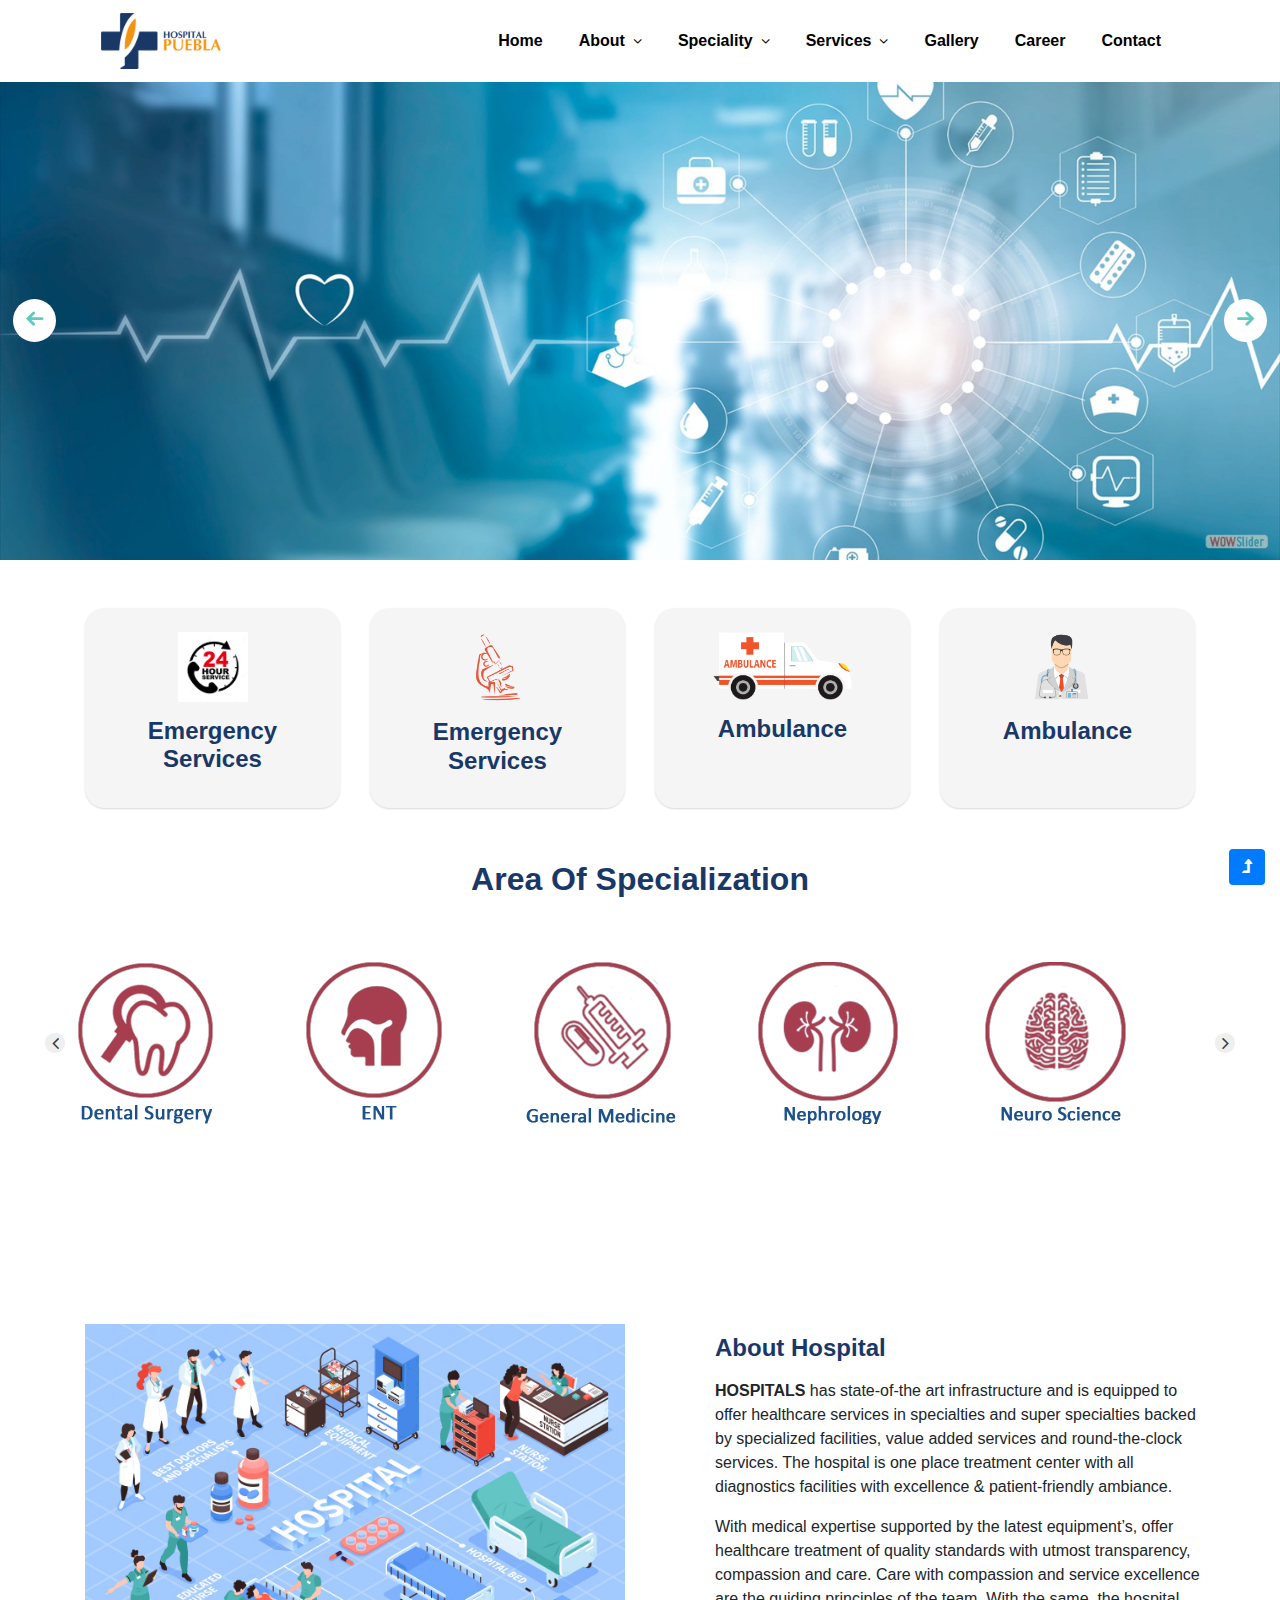
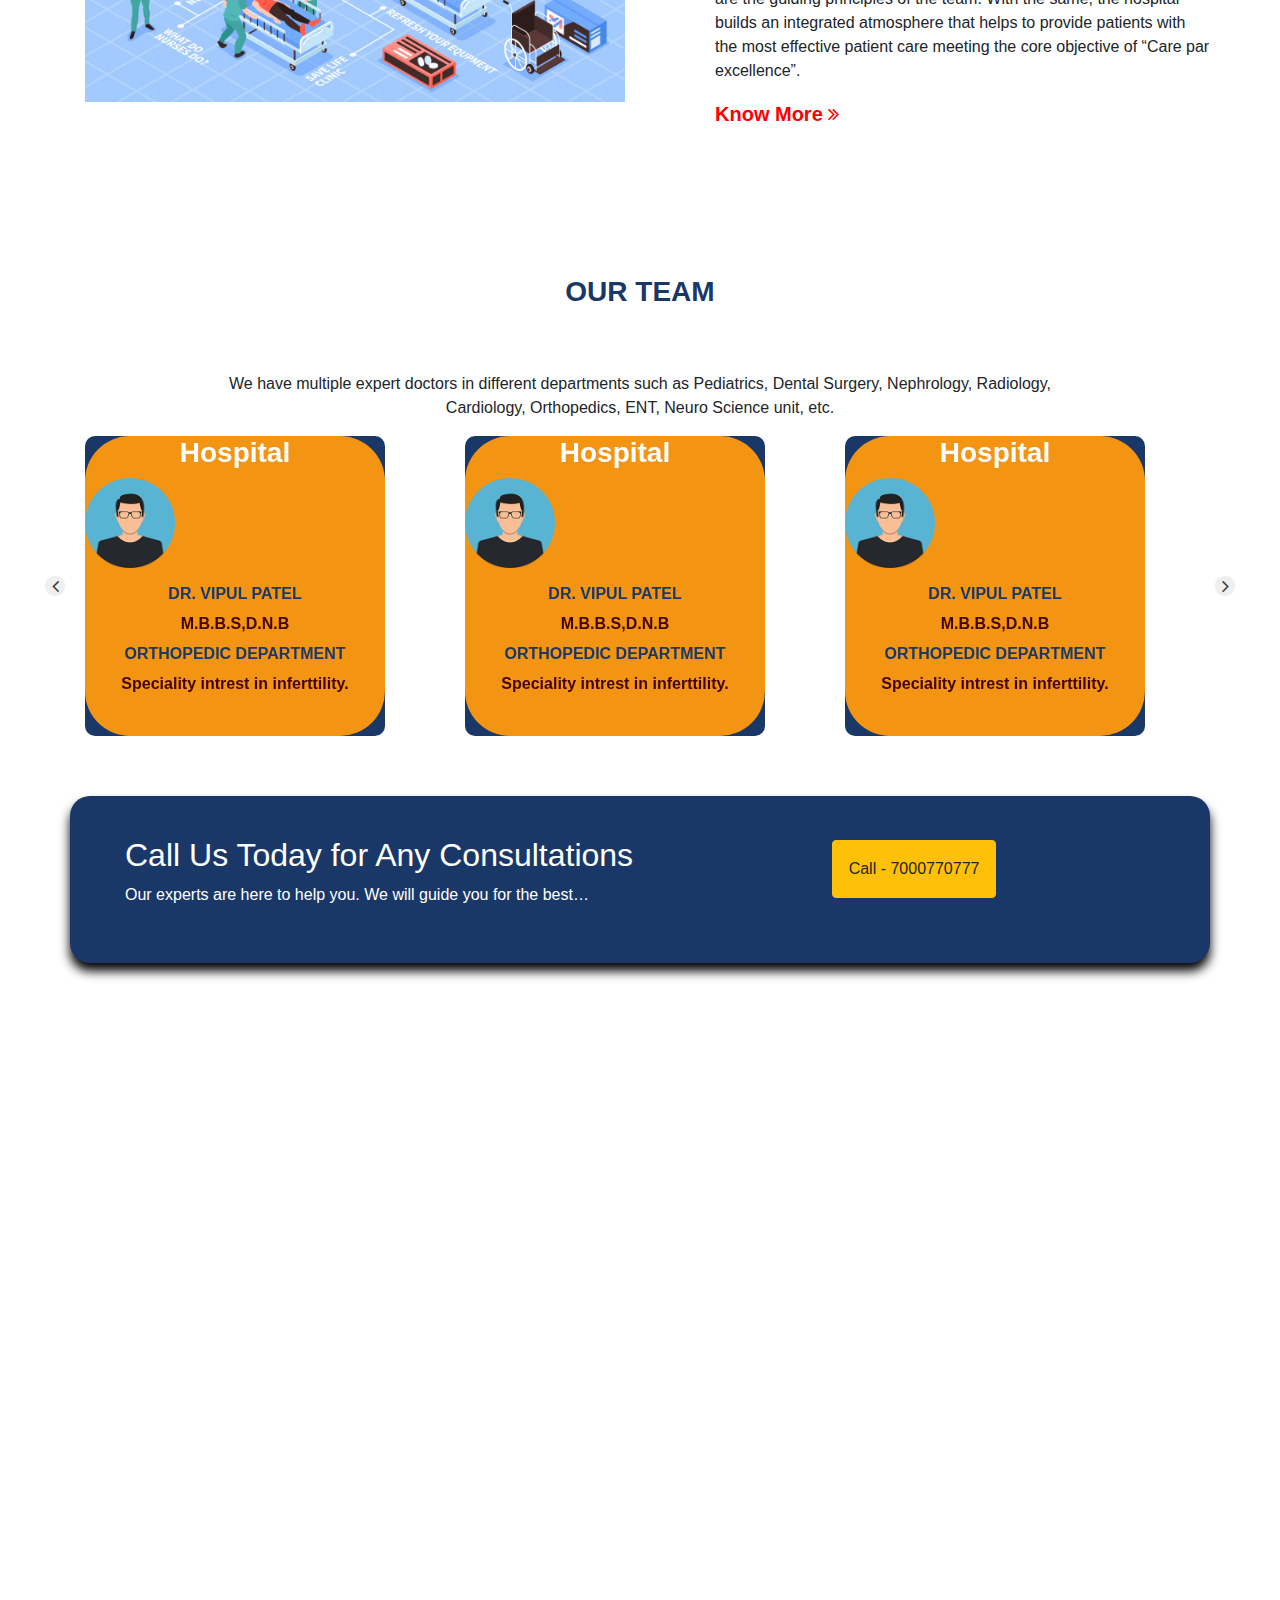
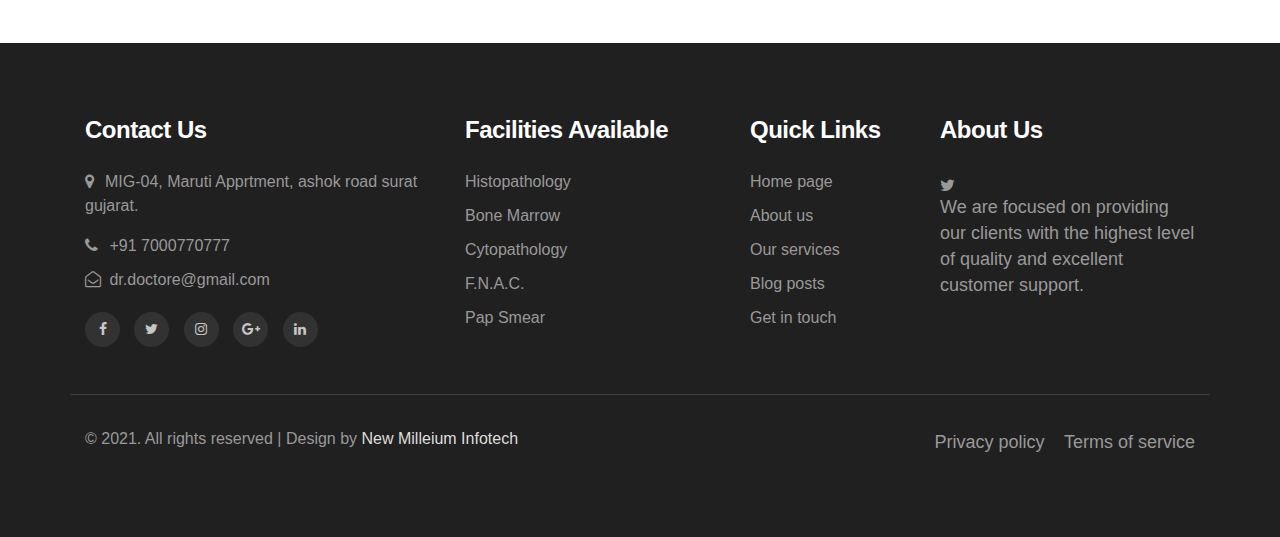
<file: index.html>
<!DOCTYPE html>
<html lang="en">
<head>
    <meta charset="UTF-8">
    <meta http-equiv="X-UA-Compatible" content="IE=edge">
    <meta name="viewport" content="width=device-width, initial-scale=1.0">
    <title>Hospital</title>
    <!-- Latest compiled and minified CSS -->
    <link rel="stylesheet" href="https://maxcdn.bootstrapcdn.com/bootstrap/4.5.2/css/bootstrap.min.css">

    <!-- jQuery library -->
    <script src="https://ajax.googleapis.com/ajax/libs/jquery/3.5.1/jquery.min.js"></script>

    <!-- Popper JS -->
    <script src="https://cdnjs.cloudflare.com/ajax/libs/popper.js/1.16.0/umd/popper.min.js"></script>

    <!-- Latest compiled JavaScript -->
    <script src="https://maxcdn.bootstrapcdn.com/bootstrap/4.5.2/js/bootstrap.min.js"></script>

    <!-- external  stylesheet  -->
    <link rel="stylesheet" href="css/style.css">

    <!-- fa fa icon  -->
    <link rel="stylesheet" href="https://cdnjs.cloudflare.com/ajax/libs/font-awesome/4.7.0/css/font-awesome.min.css">

    <!-- slick slider  -->
    <link rel="stylesheet" type="text/css" href="css/slick.css"/>
    <link rel="stylesheet" type="text/css" href="css/slick-theme.css"/>

   <!-- Start WOWSlider.com HEAD section -->
    <link rel="stylesheet" type="text/css" href="engine1/style.css" />
    <script type="text/javascript" src="engine1/jquery.js"></script>
   <!-- End WOWSlider.com HEAD section -->

   <!-- aos animation  -->
   <link href="https://unpkg.com/aos@2.3.1/dist/aos.css" rel="stylesheet">
   
</head>
<body onload="myFunction()">
    <!-- navigation bar  -->
    <div id="loading"></div>
    <section class="bg-nav">
        <div class="container">
            <nav class="navbar navbar-expand-md navbar-dark">
                <a class="navbar-brand" href="#">
                    <img src="images/logo.png" class="img-fluid" height="80px" width="120px">
                </a>
                <button class="navbar-toggler" type="button" data-toggle="collapse" data-target="#collapsibleNavbar">
                  <span class="navbar-toggler-icon"></span>
                </button>
                <div class="collapse navbar-collapse" id="collapsibleNavbar">
                  <ul class="navbar-nav ml-auto">
                    <li class="nav-item">
                      <a class="nav-link" href="#">Home</a>
                    </li>
                    <li class="nav-item dropdown">
                        <a class="nav-link dropdown-toggle" href="#" id="navbardrop" data-toggle="dropdown">
                            About
                        </a>
                        <div class="dropdown-menu">
                          <a class="dropdown-item" href="page/about.html"><i class="fa fa-building" aria-hidden="true"></i> Hospital</a><hr>
                          <a class="dropdown-item" href="page/about.html"><i class="fa fa-users" aria-hidden="true"></i> Our Team</a>
                        </div>
                    </li>  
                    <li class="nav-item dropdown">
                        <a class="nav-link dropdown-toggle" href="#" id="navbardrop" data-toggle="dropdown">
                            Speciality
                        </a>
                        <div class="dropdown-menu">
                          <a class="dropdown-item" href="page/pediatrics.html">
                              <img src="images/icon/pediatrics-24x24.png" class="img-fluid" height="24" width="24">  Pediatrics
                          </a><hr>
                          <a class="dropdown-item" href="#">
                              <img src="images/icon/neonatology-icon.png" class="img-fluid" height="24" width="24">  Neonatology 
                          </a><hr>
                          <a class="dropdown-item" href="#">
                              <img src="images/icon/Gynecology.png" class="img-fluid" height="24" width="24">  Obstetric & Gynecology
                          </a><hr>
                          <a class="dropdown-item" href="#">
                            <img src="images/icon/dental.png" class="img-fluid" height="24" width="24">  Dental Surgery
                          </a><hr>
                          <a class="dropdown-item" href="#">
                            <img src="images/icon/nephrology.png" class="img-fluid" height="24" width="24">  Nephrology
                          </a><hr>
                          <a class="dropdown-item" href="#">
                            <img src="images/icon/urology.png" class="img-fluid" height="24" width="24">  Urology
                          </a><hr>
                          <a class="dropdown-item" href="#">
                            <img src="images/icon/general-medicine.png" class="img-fluid" height="24" width="24">  General Medicine
                          </a><hr>
                          <a class="dropdown-item" href="#">
                            <img src="images/icon/orthopedic.png" class="img-fluid" height="24" width="24">  Orthopedics
                          </a><hr>
                          <a class="dropdown-item" href="#">
                            <img src="images/icon/neuroscience.png" class="img-fluid" height="24" width="24">  Neuro Science unit
                          </a><hr>
                          <a class="dropdown-item" href="#">
                            <img src="images/icon/Nutrition.png" class="img-fluid" height="24" width="24">  Nutrition & Dietetics
                          </a><hr>
                          <a class="dropdown-item" href="#">
                            <img src="images/icon/general-surgery.png" class="img-fluid" height="24" width="24">  General Surgery
                          </a><hr>
                          <a class="dropdown-item" href="#">
                            <img src="images/icon/ENT.png" class="img-fluid" height="24" width="24">  ENT
                          </a><hr>
                        </div>
                    </li>
                    <li class="nav-item dropdown">
                        <a class="nav-link dropdown-toggle" href="#" id="navbardrop" data-toggle="dropdown">
                            Services
                        </a>
                        <div class="dropdown-menu">
                            <a class="dropdown-item" href="#">
                                <img src="images/icon/pharmacy.png" class="img-fluid" height="24" width="24">  Pharmacy
                            </a><hr>
                            <a class="dropdown-item" href="#">
                                <img src="images/icon/cssd.png" class="img-fluid" height="24" width="24">  Laboratory
                            </a><hr>
                            <a class="dropdown-item" href="#">
                                <img src="images/icon/radiology.png" class="img-fluid" height="24" width="24">  Radiology
                            </a><hr>
                            <a class="dropdown-item" href="#">
                                <img src="images/icon/microbiology.png" class="img-fluid" height="24" width="24">  Microbiology
                            </a><hr>
                            <a class="dropdown-item" href="#">
                                <img src="images/icon/associate.png" class="img-fluid" height="24" width="24">  TPA
                            </a><hr>
                            <a class="dropdown-item" href="#">
                                <img src="images/icon/ambulance.png" class="img-fluid" height="24" width="24">  Ambulance
                            </a><hr>                             
                        </div>
                    </li>   
                    <li class="nav-item">
                        <a class="nav-link" href="#">Gallery</a>
                    </li>    
                    <li class="nav-item">
                        <a class="nav-link" href="page/career.html">Career</a>
                    </li>
                    <li class="nav-item">
                        <a class="nav-link" href="page/contact.html">Contact</a>
                    </li>    
                  </ul>
                </div>  
            </nav>
        </div>
    </section>
    <!-- end navigation bar -->
    <!-- banner  -->
    <section>
       <!-- Start WOWSlider.com BODY section -->
    <div id="wowslider-container1">
        <div class="ws_images"><ul>
                <li><img src="data1/images/slide1.jpg" alt="" title="" id="wows1_0"/></li>
                <li><img src="data1/images/slide2.jpg" alt="" title="" id="wows1_1"/></li>
                <li><a href="http://wowslider.net"><img src="data1/images/slide3.jpg" alt="javascript image slider" title="" id="wows1_2"/></a></li>
                <li><img src="data1/images/slide4.jpg" alt="" title="" id="wows1_3"/></li>
            </ul></div>
        <div class="ws_shadow"></div>
    </div>	
    <script type="text/javascript" src="engine1/wowslider.js"></script>
    <script type="text/javascript" src="engine1/script.js"></script>
    <!-- End WOWSlider.com BODY section -->
    </section>
    <!-- end banner  -->
    <section>
        <div class="container">
            <div class="row">
                <div class="col-md-3">
                    <div class="services text-center">
                        <img src="images/service24.jpg" class="img-fluid mt-4" height="70px" width="70px">
                        <h4>Emergency Services</h4>
                    </div>
                </div>
                <div class="col-md-3">
                    <div class="services text-center">
                        <img src="images/diagnostic.png" class="img-fluid mt-4" height="40px" width="50px">
                        <h4>Emergency Services</h4>
                    </div>
                </div>
                <div class="col-md-3">
                    <div class="services text-center">
                        <img src="images/ambulance-png.png" class="img-fluid mt-4" height="100px" width="140px">
                        <h4>Ambulance</h4>
                    </div>
                </div>
                <div class="col-md-3">
                    <div class="services text-center">
                        <img src="images/doctore.png" class="img-fluid mt-4" height="70px" width="70px">
                        <h4>Ambulance</h4>
                    </div>
                </div>
            </div>
        </div>
    </section>
    <!-- Specialization  -->
    <section class="specialization">
        <h2 class="heading">Area Of Specialization</h2>
        <div class="container">
            <div class=" row slick-slider">
                <div>
                    <img src="images/slider/Dental-Surgeries.png" class="img -fluid">
                </div>
                <div>
                    <img src="images/slider/ENT.png" class="img-fluid">
                </div>
                <div>
                    <img src="images/slider/General-Medicines.png" class="img-fluid">
                </div>
                <div>
                    <img src="images/slider/Nephrologist (1).png" class="img-fluid">
                </div>
                <div>
                    <img src="images/slider/Neuro-Science.png" class="img-fluid">
                </div>
                <div>
                    <img src="images/slider/Obstetric-Gynecology.png" class="img-fluid">
                </div>
                <div>
                    <img src="images/slider/Orthopedics.png" class="img-fluid">
                </div>
                <div>
                    <img src="images/slider/Pediatrics.png" class="img-fluid">
                </div>
            </div>
        </div>
    </section>
    <!-- end Specialization  -->
    <!-- about  -->
    <section class="about">
        <div class="container">
           <div class="row">
                <div class="col-md-6">
                    <img src="images/hospital.jpg" class="img-fluid">
                </div>
                <div class="col-md-6 content">
                <h2 class="about-heading">About Hospital</h2> 
                    <p><b> HOSPITALS </b>has state-of-the art infrastructure and is equipped to offer healthcare services in specialties and super specialties backed by specialized facilities, value added services and round-the-clock services. The hospital is one place treatment center with all diagnostics facilities with excellence & patient-friendly ambiance.</p>
                    <p>With medical expertise supported by the latest equipment’s, offer healthcare treatment of quality standards with utmost transparency, compassion and care. Care with compassion and service excellence are the guiding principles of the team. With the same, the hospital builds an integrated atmosphere that helps to provide patients with the most effective patient care meeting the core objective of “Care par excellence”.</p>
                    <p class="know-more">Know More <i class="fa fa-angle-double-right" aria-hidden="true"></i></p>
                </div>
           </div>
        </div>
    </section>
    <!-- end about  -->
    <!-- our team  -->
    <section class="team">
        <h3 class="heading">OUR TEAM</h3>
        <p class="text-center">We have multiple expert doctors in different departments such as Pediatrics, Dental Surgery, Nephrology, Radiology, <br>Cardiology, Orthopedics, ENT, Neuro Science unit, etc.</p>
        <div class="container">
            <div class="row slick">
                <div class="col">
                    <div class=" team-bg">
                        <div class="content-bg">
                            <h3>Hospital</h3>
                           <img src="images/dr-profile.png" class="img-fluid mt-2" alt="" height="90px" width="90px">
                            <p>DR. VIPUL PATEL</p>
                            <p>M.B.B.S,D.N.B</p>
                            <p>ORTHOPEDIC DEPARTMENT</p>
                            <p>Speciality intrest in inferttility.</p>
                        </div>
                    </div>
                </div>
                <div class="col">
                    <div class=" team-bg">
                        <div class="content-bg">
                            <h3>Hospital</h3>
                           <img src="images/dr-profile.png" class="img-fluid mt-2" alt="" height="90px" width="90px">
                            <p>DR. VIPUL PATEL</p>
                            <p>M.B.B.S,D.N.B</p>
                            <p>ORTHOPEDIC DEPARTMENT</p>
                            <p>Speciality intrest in inferttility.</p>
                        </div>
                    </div>
                </div>
                <div class="col">
                    <div class="team-bg">
                        <div class="content-bg">
                            <h3>Hospital</h3>
                           <img src="images/dr-profile.png" class="img-fluid mt-2" alt="" height="90px" width="90px">
                            <p>DR. VIPUL PATEL</p>
                            <p>M.B.B.S,D.N.B</p>
                            <p>ORTHOPEDIC DEPARTMENT</p>
                            <p>Speciality intrest in inferttility.</p>
                        </div>
                    </div>
                </div>
                <div class="col">
                    <div class="team-bg">
                        <div class="content-bg">
                            <h3>Hospital</h3>
                           <img src="images/dr-profile.png" class="img-fluid mt-2" alt="" height="90px" width="90px">
                            <p>DR. VIPUL PATEL</p>
                            <p>M.B.B.S,D.N.B</p>
                            <p>ORTHOPEDIC DEPARTMENT</p>
                            <p>Speciality intrest in inferttility.</p>
                        </div>
                    </div>
                </div>
            </div>
        </div>
    </section>
    <!-- end our team  -->
    <!-- today Consultations  -->
  <div class="container">
    <div class="consulat row">
        <div class="col-md-8">
            <h2>Call Us Today for Any Consultations</h2>
            <p>Our experts are here to help you. We will guide you for the best…</p>
        </div>
        <div class="col-md-4 mt-1">
            <button type="button" class="btn btn-warning p-3 ">Call - 7000770777</button>
        </div>
    </div>
  </div>
    <!-- end today Consultations  -->
    <!-- map  -->
    <section class="container-fluid" data-aos="zoom-in" data-aos-duration="2000">
        <div class="map google-maps">
            <iframe src="https://www.google.com/maps/embed?pb=!1m18!1m12!1m3!1d29748.8903942196!2d72.83107973494391!3d21.247256894979163!2m3!1f0!2f0!3f0!3m2!1i1024!2i768!4f13.1!3m3!1m2!1s0x3be04f28545d61a9%3A0x703740bbb637551d!2sAmroli%2C%20Surat%2C%20Gujarat%20394107!5e0!3m2!1sen!2sin!4v1624095084185!5m2!1sen!2sin" width="600" height="450" style="border:0;" allowfullscreen="" loading="lazy"></iframe>
        </div>
    </section>
    <!-- end map  -->
    <!-- footer   -->
        <section class="w3l-footer-29-main" id="footer">
            <div class="footer-29 py-5">
            <div class="container pb-lg-3">
                <div class="row footer-top-29">
                <div class="col-lg-4 col-md-6 footer-list-29 footer-1 mt-md-4">
                    <h6 class="footer-title-29">Contact Us</h6>
                    <ul>
                    <li>
                        <p><span class="fa fa-map-marker"></span>MIG-04, Maruti Apprtment, ashok road surat gujarat.</p>
                    </li>
                    <li><a href="tel:+91 9893962729"><span class="fa fa-phone"></span> +91 7000770777</a></li>
                    <li><a href="mailto:dr.@gmail.com" class="mail"><span class="fa fa-envelope-open-o"></span>
                        dr.doctore@gmail.com</a></li>
                    </ul>
                    <div class="main-social-footer-29">
                    <a href="#facebook" class="facebook"><span class="fa fa-facebook"></span></a>
                    <a href="#twitter" class="twitter"><span class="fa fa-twitter"></span></a>
                    <a href="#instagram" class="instagram"><span class="fa fa-instagram"></span></a>
                    <a href="#google-plus" class="google-plus"><span class="fa fa-google-plus"></span></a>
                    <a href="#linkedin" class="linkedin"><span class="fa fa-linkedin"></span></a>
                    </div>
                </div>
                <div class="col-lg-3 col-md-6 col-6 footer-list-29 footer-2 mt-4">
                    <ul>
                    <h6 class="footer-title-29">Facilities Available</h6>
                    <li><a href="#url">Histopathology</a></li>
                    <li><a href="#url">Bone Marrow</a></li>
                    <li><a href="#url">Cytopathology</a></li>
                    <li><a href="#url">F.N.A.C.</a></li>
                    <li><a href="#url">Pap Smear</a></li>
                    </ul>
                </div>
                <div class="col-lg-2 col-md-6 col-6 footer-list-29 footer-4 mt-4">
                    <ul>
                    <h6 class="footer-title-29">Quick Links</h6>
                    <li><a href="index.php">Home page</a></li>
                    <li><a href="about.html">About us</a></li>
                    <li><a href="services.html">Our services</a></li>
                    <li><a href="#blog">Blog posts</a></li>
                    <li><a href="contact.html">Get in touch</a></li>
                    </ul>
                </div>
                <div class="col-lg-3 col-md-6 footer-list-29 footer-3 mt-4">
                    <div class="properties">
                    <h6 class="footer-title-29">About Us</h6>
                    <a class="d-grid twitter-feed" href="blog-single.html">
                        <p>We are focused on providing our clients with the highest
                        level of quality and excellent customer support.</p>
                    </a>
                    <!-- <a class="d-grid twitter-feed" href="blog-single.html">
                        <p>See our gallery of our auto body repair work.</p>
                    </a> -->
                    </div>
                </div>
                </div>
                <div class="row bottom-copies">
                <p class="copy-footer-29 col-lg-8">© 2021. All rights reserved | Design by <a href="">New Milleium Infotech</a></p>
                <ul class="list-btm-29 col-lg-4">
                    <li><a href="#link">Privacy policy</a></li>
                    <li><a href="#link">Terms of service</a></li>
                </ul>
                </div>
            </div>
            </div>
            <!-- move top -->
            <button onclick="topFunction()" id="movetop" class="bg-primary" title="Go to top" style="display: block;">
            <span class="fa fa-level-up"></span>
            </button>
            <script>
            // When the user scrolls down 20px from the top of the document, show the button
            window.onscroll = function () {
                scrollFunction()
            };

            function scrollFunction() {
                if (document.body.scrollTop > 20 || document.documentElement.scrollTop > 20) {
                document.getElementById("movetop").style.display = "block";
                } else {
                document.getElementById("movetop").style.display = "none";
                }
            }

            // When the user clicks on the button, scroll to the top of the document
            function topFunction() {
                document.body.scrollTop = 0;
                document.documentElement.scrollTop = 0;
            }
            </script>
            <!-- /move top -->
        </section>
    <!-- end footer  -->
<!-- script  -->
<script src="https://unpkg.com/aos@2.3.1/dist/aos.js"></script>
<script>
    AOS.init();
</script>
    <script>
        $(document).ready(function(){
        $(".dropdown").hover(            
                    function() {
                        $('.dropdown-menu', this).not('.in .dropdown-menu').stop(true,true).slideDown("400");
                        $(this).toggleClass('open');        
                    },
                    function() {
                        $('.dropdown-menu', this).not('.in .dropdown-menu').stop(true,true).slideUp("100");
                        $(this).toggleClass('open');       
                    }
                );
            });
    </script>
    <script>
       var preloder = document.getElementById('loading')
       function myFunction(){
           preloder.style.display = 'none';
       }
    </script>
    <script type="text/javascript" src="js/slick.min.js"></script> 
    <script>  
        $('.slick-slider').slick({
          infinite: true,
          slidesToShow: 5,
          slidesToScroll: 1,
          autoplay: true,
          autoplaySpeed: 2000,
        });
        $('.slick').slick({
          infinite: true,
          slidesToShow: 3,
          slidesToScroll: 1,
          autoplay: true,
          autoplaySpeed: 2000,
        });
    </script>
</body>
</html>
</file>
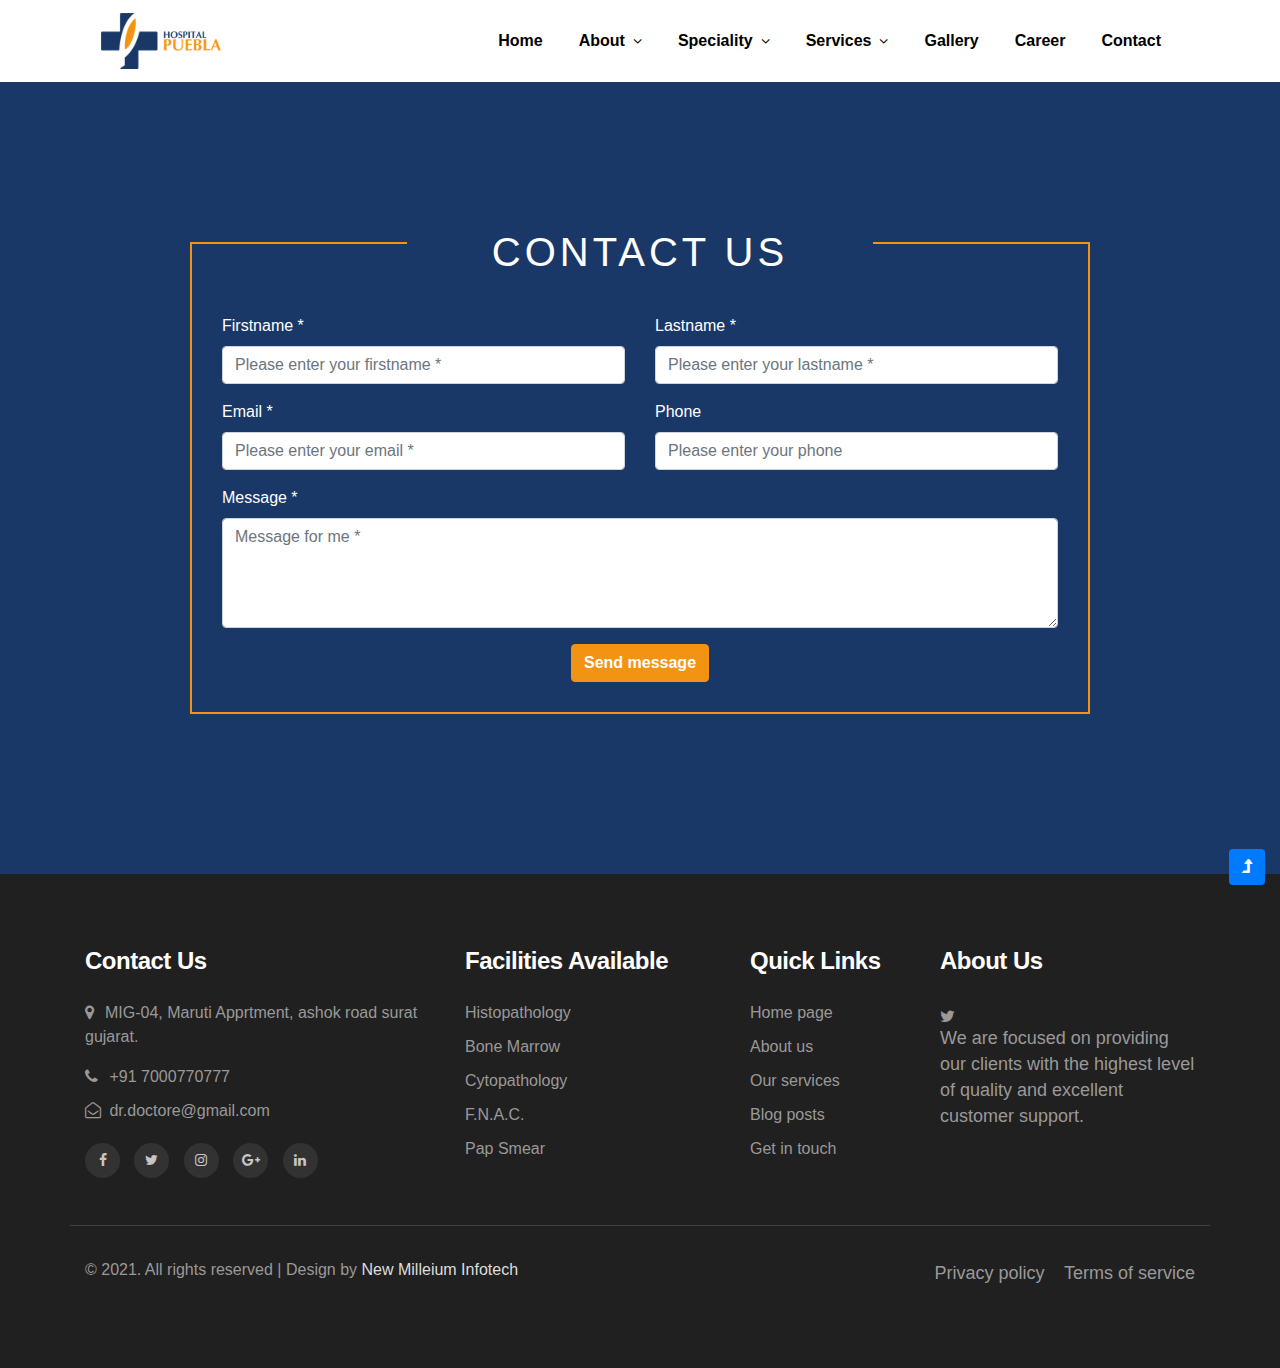
<file: page/contact.html>
<!DOCTYPE html>
<html lang="en">
<head>
    <meta charset="UTF-8">
    <meta http-equiv="X-UA-Compatible" content="IE=edge">
    <meta name="viewport" content="width=device-width, initial-scale=1.0">
    <title>Contact Us</title>
     <!-- Latest compiled and minified CSS -->
     <link rel="stylesheet" href="https://maxcdn.bootstrapcdn.com/bootstrap/4.5.2/css/bootstrap.min.css">

     <!-- jQuery library -->
     <script src="https://ajax.googleapis.com/ajax/libs/jquery/3.5.1/jquery.min.js"></script>
 
     <!-- Popper JS -->
     <script src="https://cdnjs.cloudflare.com/ajax/libs/popper.js/1.16.0/umd/popper.min.js"></script>
 
     <!-- Latest compiled JavaScript -->
     <script src="https://maxcdn.bootstrapcdn.com/bootstrap/4.5.2/js/bootstrap.min.js"></script>
 
     <!-- external  stylesheet  -->
     <link rel="stylesheet" href="../css/style.css">
     <link rel="stylesheet" href="../css/contact.css">
 
     <!-- fa fa icon  -->
     <link rel="stylesheet" href="https://cdnjs.cloudflare.com/ajax/libs/font-awesome/4.7.0/css/font-awesome.min.css">
</head>
<body>
    <!-- back to home  -->
    <section class="bg-nav">
        <div class="container">
            <nav class="navbar navbar-expand-md navbar-dark">
                <a class="navbar-brand" href="#">
                    <img src="../images/logo.png" class="img-fluid" height="80px" width="120px">
                </a>
                <button class="navbar-toggler" type="button" data-toggle="collapse" data-target="#collapsibleNavbar">
                  <span class="navbar-toggler-icon"></span>
                </button>
                <div class="collapse navbar-collapse" id="collapsibleNavbar">
                  <ul class="navbar-nav ml-auto">
                    <li class="nav-item">
                      <a class="nav-link" href="../index.html">Home</a>
                    </li>
                    <li class="nav-item dropdown">
                        <a class="nav-link dropdown-toggle" href="#" id="navbardrop" data-toggle="dropdown">
                            About
                        </a>
                        <div class="dropdown-menu">
                          <a class="dropdown-item" href="#"><i class="fa fa-building" aria-hidden="true"></i> Hospital</a><hr>
                          <a class="dropdown-item" href="#"><i class="fa fa-users" aria-hidden="true"></i> Our Team</a>
                        </div>
                    </li>  
                    <li class="nav-item dropdown">
                        <a class="nav-link dropdown-toggle" href="#" id="navbardrop" data-toggle="dropdown">
                            Speciality
                        </a>
                        <div class="dropdown-menu">
                          <a class="dropdown-item" href="pediatrics.html">
                              <img src="../images/icon/pediatrics-24x24.png" class="img-fluid" height="24" width="24">  Pediatrics
                          </a><hr>
                          <a class="dropdown-item" href="#">
                              <img src="../images/icon/neonatology-icon.png" class="img-fluid" height="24" width="24">  Neonatology 
                          </a><hr>
                          <a class="dropdown-item" href="pharmacy.html">
                              <img src="../images/icon/Gynecology.png" class="img-fluid" height="24" width="24">  Obstetric & Gynecology
                          </a><hr>
                          <a class="dropdown-item" href="#">
                            <img src="../images/icon/dental.png" class="img-fluid" height="24" width="24">  Dental Surgery
                          </a><hr>
                          <a class="dropdown-item" href="#">
                            <img src="../images/icon/nephrology.png" class="img-fluid" height="24" width="24">  Nephrology
                          </a><hr>
                          <a class="dropdown-item" href="#">
                            <img src="../images/icon/urology.png" class="img-fluid" height="24" width="24">  Urology
                          </a><hr>
                          <a class="dropdown-item" href="#">
                            <img src="../images/icon/general-medicine.png" class="img-fluid" height="24" width="24">  General Medicine
                          </a><hr>
                          <a class="dropdown-item" href="#">
                            <img src="../images/icon/orthopedic.png" class="img-fluid" height="24" width="24">  Orthopedics
                          </a><hr>
                          <a class="dropdown-item" href="#">
                            <img src="../images/icon/neuroscience.png" class="img-fluid" height="24" width="24">  Neuro Science unit
                          </a><hr>
                          <a class="dropdown-item" href="#">
                            <img src="../images/icon/Nutrition.png" class="img-fluid" height="24" width="24">  Nutrition & Dietetics
                          </a><hr>
                          <a class="dropdown-item" href="#">
                            <img src="../images/icon/general-surgery.png" class="img-fluid" height="24" width="24">  General Surgery
                          </a><hr>
                          <a class="dropdown-item" href="#">
                            <img src="../images/icon/ENT.png" class="img-fluid" height="24" width="24">  ENT
                          </a><hr>
                        </div>
                    </li>
                    <li class="nav-item dropdown">
                        <a class="nav-link dropdown-toggle" href="#" id="navbardrop" data-toggle="dropdown">
                            Services
                        </a>
                        <div class="dropdown-menu">
                            <a class="dropdown-item" href="#">
                                <img src="../images/icon/pharmacy.png" class="img-fluid" height="24" width="24">  Pharmacy
                            </a><hr>
                            <a class="dropdown-item" href="#">
                                <img src="../images/icon/cssd.png" class="img-fluid" height="24" width="24">  Laboratory
                            </a><hr>
                            <a class="dropdown-item" href="#">
                                <img src="../images/icon/radiology.png" class="img-fluid" height="24" width="24">  Radiology
                            </a><hr>
                            <a class="dropdown-item" href="#">
                                <img src="../images/icon/microbiology.png" class="img-fluid" height="24" width="24">  Microbiology
                            </a><hr>
                            <a class="dropdown-item" href="#">
                                <img src="../images/icon/associate.png" class="img-fluid" height="24" width="24">  TPA
                            </a><hr>
                            <a class="dropdown-item" href="#">
                                <img src="../images/icon/ambulance.png" class="img-fluid" height="24" width="24">  Ambulance
                            </a><hr>                             
                        </div>
                    </li>   
                    <li class="nav-item">
                        <a class="nav-link" href="#">Gallery</a>
                    </li>    
                    <li class="nav-item">
                        <a class="nav-link" href="#">Career</a>
                    </li>
                    <li class="nav-item">
                        <a class="nav-link" href="../page/contact.html">Contact</a>
                    </li>    
                  </ul>
                </div>  
            </nav>
        </div>
    </section>
    <!-- end back to home  -->
    <section class="contact" id="contact">
        <div class="contactus">
            <div class="top-border left"></div>
            <div class="top-border right"></div>
            <h1>CONTACT US</h1>
           <form class="contact-form">
            <div class="row">
                <div class="col-md-6">
                  <div class="form-group">
                    <label>Firstname *</label>
                    <input id="form_name" type="text" name="name" class="form-control" placeholder="Please enter your firstname *" required="required" data-error="Firstname is required.">
                    <div class="help-block with-errors"></div>
                  </div>
                </div>
                <div class="col-md-6">
                  <div class="form-group">
                    <label for="form_lastname">Lastname *</label>
                    <input id="form_lastname" type="text" name="surname" class="form-control" placeholder="Please enter your lastname *" required="required" data-error="Lastname is required.">
                    <div class="help-block with-errors"></div>
                  </div>
                </div>
            </div>

            <div class="row">
                <div class="col-md-6">
                  <div class="form-group">
                    <label for="form_email">Email *</label>
                    <input id="form_email" type="email" name="email" class="form-control" placeholder="Please enter your email *" required="required" data-error="Valid email is required.">
                    <div class="help-block with-errors"></div>
                  </div>
                </div>
                <div class="col-md-6">
                  <div class="form-group">
                    <label for="form_phone">Phone</label>
                    <input id="form_phone" type="tel" name="phone" class="form-control" placeholder="Please enter your phone">
                    <div class="help-block with-errors"></div>
                  </div>
                </div>
              </div>

              <div class="row">
                <div class="col-md-12">
                  <div class="form-group">
                    <label for="form_message">Message *</label>
                    <textarea id="form_message" name="message" class="form-control" placeholder="Message for me *" rows="4" required data-error="Please,leave us a message."></textarea>
                    <div class="help-block with-errors"></div>
                  </div>
                </div>
                <div class="col-md-12">
                  <input type="submit" class="btn btn-success btn-send" value="Send message">
                </div>
              </div>
           </form>
        </div>
    </section>
 <!-- footer   -->
 <section class="w3l-footer-29-main" id="footer">
    <div class="footer-29 py-5">
    <div class="container pb-lg-3">
        <div class="row footer-top-29">
        <div class="col-lg-4 col-md-6 footer-list-29 footer-1 mt-md-4">
            <h6 class="footer-title-29">Contact Us</h6>
            <ul>
            <li>
                <p><span class="fa fa-map-marker"></span>MIG-04, Maruti Apprtment, ashok road surat gujarat.</p>
            </li>
            <li><a href="tel:+91 9893962729"><span class="fa fa-phone"></span> +91 7000770777</a></li>
            <li><a href="mailto:dr.@gmail.com" class="mail"><span class="fa fa-envelope-open-o"></span>
                dr.doctore@gmail.com</a></li>
            </ul>
            <div class="main-social-footer-29">
            <a href="#facebook" class="facebook"><span class="fa fa-facebook"></span></a>
            <a href="#twitter" class="twitter"><span class="fa fa-twitter"></span></a>
            <a href="#instagram" class="instagram"><span class="fa fa-instagram"></span></a>
            <a href="#google-plus" class="google-plus"><span class="fa fa-google-plus"></span></a>
            <a href="#linkedin" class="linkedin"><span class="fa fa-linkedin"></span></a>
            </div>
        </div>
        <div class="col-lg-3 col-md-6 col-6 footer-list-29 footer-2 mt-4">
            <ul>
            <h6 class="footer-title-29">Facilities Available</h6>
            <li><a href="#url">Histopathology</a></li>
            <li><a href="#url">Bone Marrow</a></li>
            <li><a href="#url">Cytopathology</a></li>
            <li><a href="#url">F.N.A.C.</a></li>
            <li><a href="#url">Pap Smear</a></li>
            </ul>
        </div>
        <div class="col-lg-2 col-md-6 col-6 footer-list-29 footer-4 mt-4">
            <ul>
            <h6 class="footer-title-29">Quick Links</h6>
            <li><a href="index.php">Home page</a></li>
            <li><a href="about.html">About us</a></li>
            <li><a href="services.html">Our services</a></li>
            <li><a href="#blog">Blog posts</a></li>
            <li><a href="contact.html">Get in touch</a></li>
            </ul>
        </div>
        <div class="col-lg-3 col-md-6 footer-list-29 footer-3 mt-4">
            <div class="properties">
            <h6 class="footer-title-29">About Us</h6>
            <a class="d-grid twitter-feed" href="blog-single.html">
                <p>We are focused on providing our clients with the highest
                level of quality and excellent customer support.</p>
            </a>
            <!-- <a class="d-grid twitter-feed" href="blog-single.html">
                <p>See our gallery of our auto body repair work.</p>
            </a> -->
            </div>
        </div>
        </div>
        <div class="row bottom-copies">
        <p class="copy-footer-29 col-lg-8">© 2021. All rights reserved | Design by <a href="">New Milleium Infotech</a></p>
        <ul class="list-btm-29 col-lg-4">
            <li><a href="#link">Privacy policy</a></li>
            <li><a href="#link">Terms of service</a></li>
        </ul>
        </div>
    </div>
    </div>
    <!-- move top -->
    <button onclick="topFunction()" id="movetop" class="bg-primary" title="Go to top" style="display: block;">
    <span class="fa fa-level-up"></span>
    </button>
    <script>
    // When the user scrolls down 20px from the top of the document, show the button
    window.onscroll = function () {
        scrollFunction()
    };

    function scrollFunction() {
        if (document.body.scrollTop > 20 || document.documentElement.scrollTop > 20) {
        document.getElementById("movetop").style.display = "block";
        } else {
        document.getElementById("movetop").style.display = "none";
        }
    }

    // When the user clicks on the button, scroll to the top of the document
    function topFunction() {
        document.body.scrollTop = 0;
        document.documentElement.scrollTop = 0;
    }
    </script>
    <!-- /move top -->
</section>
<!-- end footer  -->
<script>
    $(document).ready(function(){
    $(".dropdown").hover(            
                function() {
                    $('.dropdown-menu', this).not('.in .dropdown-menu').stop(true,true).slideDown("400");
                    $(this).toggleClass('open');        
                },
                function() {
                    $('.dropdown-menu', this).not('.in .dropdown-menu').stop(true,true).slideUp("100");
                    $(this).toggleClass('open');       
                }
            );
        });
</script>
</body>
</html>
</file>
<file: css/style.css>
* {
    margin: 0;
    padding: 0;
    scroll-behavior: smooth;
}
/* window loder */
#loading {
    position: fixed;
    width: 100%;
    height: 100vh;
    background: rgb(0, 0, 0) url("../images/loading.gif") no-repeat center;
    z-index: 99999;
  }
  
/* navigation  */
.bg-nav {
    background-color: #fff !important;
}
.nav-link{
    color: black !important;
    margin: 10px;
    font-weight: 600;
}
.nav-item a:hover {
    color: red !important;
}
.dropdown-toggle::after {
    border: none;
    font: normal normal normal 14px/1 FontAwesome;
    content: "\f107";
    vertical-align: 0;
  }
.dropdown-menu {
    border-top: 5px solid #f39313;
    width: fit-content;
    padding: 4px;
}
hr {
    margin: 0;
    padding: 0;
}
/* end navigation  */
/* services  */
.services {
    height: 200px;
    background-color: rgb(245 245 245);
    border-radius: 20px;
    position: relative;
    top: 48px;
    box-shadow: 0 1px 2px rgba(0,0,0,0.15);
    -webkit-transition: all 0.6s cubic-bezier(0.165, 0.84, 0.44, 1);
    transition: all 0.6s cubic-bezier(0.165, 0.84, 0.44, 1);
}
.services:hover {
    -webkit-transform: scale(1.25, 1.25);
    transform: scale(1.25, 1.25);
  }
.services h4 {
    color: rgb(26 56 103);
    font-weight: 700;
    padding: 15px;
}
/* end services  */
/* specialization  */
.specialization{
    clear: both;
    padding: 100px 0;
}
.heading {
    color: rgb(26 56 103);
    text-align: center;
    font-weight: 700;
    margin-bottom: 4rem;
}
/* end specialization  */
/* about  */
.about {
    clear: both;
    padding: 100px 0;
}
.content{
    padding: 0 0 0 75px;
}
.content h2{
    color: rgb(26 56 103);
    font-weight: 700;
    margin-bottom: 1rem;
}
.know-more {
    color: red;
    font-weight: 700;
    font-size: 20px;
    transition: transform 250ms;
}
.know-more:hover {
    transform: translateY(-7px);
    cursor: pointer;
  }
/* end about  */
/* team  */
.team {
    clear: both;
    padding: 30px 0;
}
.team-bg {
    background-color: #1a3867;
    height: 300px;
    width: 300px;
    border-radius: 10px;
}
.content-bg {
    background-color: #f49413;
    height: 300px;
    width: 300px;
    border-radius: 15%;
    text-align: center;
}
.content-bg h3 {
    color: #fff;
    /* margin-top: 5px; */
    font-weight: 600;
} 
.content-bg p {
    line-height: 9px !important;
    margin-top: 21px;
    color: #1a3867;
    font-weight: 700;
}
.content-bg p:nth-of-type(2) {
    color: #420303 !important;
    font-weight: 700;
  }
.content-bg p:nth-of-type(4) {
    color: #420303 !important;
    font-weight: 700;
  }
/* end team */
.consulat {
    clear: both;
    padding: 20px 0;
    background-color: #1a3867;
    border-radius: 20px;
    padding: 40px;
    color: #fff;
    box-shadow: 0 8px 11px 0 black;
    margin-bottom: 80px;
    margin-top: 30px;
    animation: zoom-in-zoom-out 3s ease infinite;
}
@keyframes zoom-in-zoom-out {
    0% {
      transform: scale(1, 1);
    }
    70% {
      transform: scale(1.1, 1.1);
    }
    90% {
      transform: scale(1, 1);
    }
  }

  .map {
      box-shadow: 0 8px 11px 0 black;
      padding: 100px 0;
      margin-top: 50px;
      margin-bottom: 10%;
  }
  .google-maps {
    position: relative;
    padding-bottom: 30%;
    height: 0;
    overflow: hidden;
}
.google-maps iframe {
    position: absolute;
    top: 0;
    left: 0;
    width: 100% !important;
    height: 500px !important;
}
/*--  footer --*/
.w3l-footer-29-main #movetop {
    display: none;
    position: fixed;
    bottom: 15px;
    right: 15px;
    z-index: 99;
    font-size: 18px;
    cursor: pointer;
    color: #fff;
    width: 36px;
    height: 36px;
    line-height: 36px;
    border-width: initial;
    border-style: none;
    border-color: initial;
    -o-border-image: initial;
    border-image: initial;
    outline: none;
    padding: 0px;
    border-radius: 4px;
    transition: all 0.5s ease-out 0s; }
  
  .w3l-footer-29-main option {
    background: #ffffff;
    color: var(--text-color); }
  
  .w3l-footer-29-main a.action img {
    margin-left: 4px; }
  
  .w3l-footer-29-main .footer-29 {
    background: #212020; }
  
  .w3l-footer-29-main .footer-list-29 .properties a {
    margin-bottom: 14px;
    position: relative;
    padding-left: 30px; 
}
  
  .w3l-footer-29-main .footer-list-29 .properties a:before {
    position: absolute;
    content: "\f099";
    left: 0px;
    top: 0px;
    transition: all 500ms ease;
    -moz-transition: all 500ms ease;
    -webkit-transition: all 500ms ease;
    -ms-transition: all 500ms ease;
    -o-transition: all 500ms ease;
    display: inline-block;
    color: #999;
    font-family: 'FontAwesome'; 
}
  .footer-list-29 ul li a{
      text-decoration: none;
  }
  .w3l-footer-29-main .footer-list-29 .properties a p:hover {
    color: #fff;
 }
  
  .w3l-footer-29-main .footer-list-29 a p span {
    display: block;
    color: #fff;
    font-weight: bold; }
  
  .w3l-footer-29-main .footer-list-29 a p {
    font-size: 18px;
    line-height: 26px;
    color: #999; }
  
  .w3l-footer-29-main h6.footer-title-29 {
    color: #fff;
    font-size: 24px;
    line-height: 30px;
    text-transform: capitalize;
    margin-bottom: 25px;
    font-weight: 600;
    letter-spacing: -.5px; }
  
  .w3l-footer-29-main .footer-list-29 ul li,
  .w3l-footer-29-main .midd-footer-29:nth-child(1) .footer-list-29 ul li:last-child {
    list-style: none;
    margin-bottom: 10px; }
  
  .w3l-footer-29-main .footer-list-29 ul li:last-child {
    margin-bottom: 0px; }
  
  .w3l-footer-29-main .footer-list-29 ul li a,
  .w3l-footer-29-main .footer-list-29 ul li p {
    font-weight: normal;
    font-size: 16px;
    color: #999; }
  
  .w3l-footer-29-main .footer-list-29 ul li a:hover {
    color: #fff; }
  
  .w3l-footer-29-main .main-social-footer-29 a {
    margin-right: 10px;
    color: #c6c6c6;
    width: 35px;
    height: 35px;
    line-height: 35px;
    display: inline-block;
    text-align: center;
    font-size: 14px;
    border-radius: 50%;
    transition: 0.3s;
    background: #323232; }
  
  .w3l-footer-29-main .main-social-footer-29 a:hover {
    transition: 0.3s; }
  
  .w3l-footer-29-main .main-social-footer-29 a.facebook:hover {
    background: #3b5998;
    color: #fff; }
  
  .w3l-footer-29-main .main-social-footer-29 a.twitter:hover {
    background: #1da1f2;
    color: #fff; }
  
  .w3l-footer-29-main .main-social-footer-29 a.instagram:hover {
    background: #c13584;
    color: #fff; }
  
  .w3l-footer-29-main .main-social-footer-29 a.linkedin:hover {
    background: #0077b5;
    color: #fff; }
  
  .w3l-footer-29-main .main-social-footer-29 a.google-plus:hover {
    background: #dd4b39;
    color: #fff; }
  
  .w3l-footer-29-main .footer-list-29 ul li span.fa {
    width: 20px; }
  
  .w3l-footer-29-main .main-social-footer-29 a:last-child {
    margin-right: 0; }
  
  .w3l-footer-29-main .copy-footer-29 a {
    color: #ddd; }
  
  .w3l-footer-29-main .copy-footer-29 a:hover {
    color: #fff; }
  
  .w3l-footer-29-main ul.list-btm-29,
  .w3l-footer-29-main p.right-side-con {
    text-align: right; }
  
  .w3l-footer-29-main .list-btm-29 li {
    list-style-type: none;
    display: inline-block; }
  
  .w3l-footer-29-main ul.list-btm-29 li:nth-child(2) {
    margin-left: 15px; }
  
  .w3l-footer-29-main .list-btm-29 li a,
  .w3l-footer-29-main .list-btm-29 li select {
    font-weight: normal;
    font-size: 18px;
    line-height: 30px;
    color: #999; 
}
  
  .w3l-footer-29-main .list-btm-29 li a:hover,
  .w3l-footer-29-main .list-btm-29 li select:hover {
    color: #fff; 
    text-decoration: none;
}
  
  .w3l-footer-29-main .list-btm-29 li select {
    border: none;
    cursor: pointer;
    background: transparent; }
  
  .w3l-footer-29-main .bottom-source {
    margin-top: 60px;
 }
  
  .w3l-footer-29-main .main-social-footer-29 {
    margin-top: 20px;
    margin-bottom: 15px; }
  
  .w3l-footer-29-main .bottom-copies {
    border-top: 1px solid #414141;
    padding-top: 2em;
    margin-top: 2em; 
}
  
  .w3l-footer-29-main p.copy-footer-29 {
    color: #999; 
}
  
  @media (max-width: 1080px) {
    .w3l-footer-29-main .midd-footer-29 {
      margin-top: 6em; } }
  
  @media (max-width: 1024px) {
    .w3l-footer-29-main .copy-footer-29 {
      text-align: center; }
    .w3l-footer-29-main ul.list-btm-29 {
      text-align: center;
      margin-top: 10px; } }
  
  @media (max-width: 667px) {
    .w3l-footer-29-main .main-social-footer-29 a {
      margin-right: 5px; }
    .w3l-footer-29-main ul.list-btm-29 li:nth-child(2) {
      margin: 0 18px; }
    .w3l-footer-29-main .midd-footer-29 {
      margin-top: 5em;
      padding-bottom: 1.5em;
      margin-bottom: 1.5em; }
    .w3l-footer-29-main ul.list-btm-29 li:nth-child(2) {
      margin: 0 12px; }
    .w3l-footer-29-main h6.footer-title-29 {
      margin-bottom: 15px;
      font-size: 22px; } }
  
  @media (max-width: 600px) {
    .w3l-footer-29-main .midd-footer-29,
    .w3l-footer-29-main ul.list-btm-29 {
      text-align: center; } }
  
  @media (max-width: 384px) {
    .w3l-footer-29-main .midd-footer-29 {
      margin-top: 4em; }
    .w3l-footer-29-main .bottom-source {
      margin-top: 40px; }
    .w3l-footer-29-main .footer-list-29 ul li a,
    .w3l-footer-29-main .footer-list-29 ul li p,
    .w3l-footer-29-main p.copy-footer-29,
    .w3l-footer-29-main .list-btm-29 li a,
    .w3l-footer-29-main .list-btm-29 li select {
      font-size: 17px; } }
  
  /*--  //footer --*/



  /* about  */
  .about-bg {
    background-image: url("../images/about-bg.jpg");
    min-height: 500px;
    background-attachment: fixed;
    background-position: center;
    background-repeat: no-repeat;
    background-size: cover;
  }
  .about-hospital {
  text-align: center;
  padding: 50px 0;
  }
  .about-hospital p {
    color: #f39313;
    font-weight: 700;
  }
  .about-hospital h1 {
    color: #1a3867;
    font-weight: 700;
  }
  .img-about {
    width: 100%;
    height: 450px;
    border-radius: 10px 10px 10px 10px;
    box-shadow: 0 17px 12px 0 rgb(0 0 0 / 21%), 0 13px 74px 0 rgb(0 0 0 / 7%);
  }
  .about-text {
    font-size: 18px;
    text-transform: capitalize;
    font-weight: 600;
    text-align: justify;
  }
  .about-heading {
    font-size: 24px;
    color: #1a3867;
    font-weight: 800;
    padding-top: 10px;
  }
  .about-text li {
    padding: 6px;
    font-size: 16px;
  }
  ul li {
    list-style: none;
  }

  .card {
    box-shadow: 0px 0px 50px 0px rgb(0 0 0 / 10%);
    margin: 15px 15px 15px 15px;
    padding: 30px 30px 30px 30px;
    transition: 0.3s;
    height: fit-content;
  }
  .card:hover {
    box-shadow: 0 8px 16px 0 rgba(0,0,0,0.2);
  }
  .profile {
    display: flex;
    justify-content: space-around;
  }
  .profile p {
    color: #f49413;
    font-weight: 700;
    font-size: 18px;
    margin-top: 5rem;
  }
  .team-details p{
    color: #1a3867;
    margin-top: 10px;
    font-weight: 600;
    text-align: justify;
  }
  .career p {
    font-size: 18px;
    color: #1a3867;
    font-weight: 600;
    text-align: justify;
    margin-top: 2rem;
  }
  .apply {
    clear: both;
    padding: 50px 0;
    text-align: center;
  }
  .p-heading {
    color: #1a3867;
    font-weight: 700;
  }
  .c-heading {
    color: #e20606;
    font-weight: 600;
    font-size: 20px;
  }
.counseling-content {
  padding: 16px;
  font-size: 18px;
}
.facility-img {
  border: 1px solid #e20606;
  transition: 0.3s;
}
.facility-img:hover {
  transform: translateY(-10px);
}
.picu-img {
  width: 100%;
  height: 300px;
  border-radius: 20px;
  box-shadow: 0 8px 16px 0 rgba(0,0,0,0.2);
}
.picu-text {
  font-size: 20px;
  text-align: justify;
  width: 90%;
  margin-top: 3rem;
}
.neuro {
  font-size: 20px;
  text-align: justify;

}
.neuro li:before {
  content: "\f0da";
  font-family: FontAwesome;
  display: inline-block;
  margin-left: -1.3em; 
  /* width: 1.3em;  */
  margin-right: 1rem;
  margin-top: 1rem;
}
.picu-text li:before {
  content: "\f0da";
  font-family: FontAwesome;
  display: inline-block;
  margin-left: -1.3em; 
  /* width: 1.3em;  */
}
.pharmacy-bg {
  background-image: url("../images/pharmacy-bg.jpg");
  min-height: 500px;
  background-attachment: fixed;
  background-position: center;
  background-repeat: no-repeat;
  background-size: cover;
}
.laboratory-bg {
  background-image: url("../images/laboratory.jpg");
  min-height: 500px;
  background-attachment: fixed;
  background-position: center;
  background-repeat: no-repeat;
  background-size: cover;
}
.pathology-img {
  width: 100%;
  height: 600px;
  border-radius: 20px;
  box-shadow: 0 8px 16px 0 rgba(0,0,0,0.2);
}

.pathology li:before {
  content: "\f0fe";
  font-family: FontAwesome;
  display: inline-block;
  margin-left: -1.3em; 
  /* width: 1.3em;  */
  margin-right: 1rem;
  margin-top: 1rem;
}
</file>
<file: css/contact.css>
* {
    margin: 0;
    padding: 0;
    scroll-behavior: smooth;
}
.contact{
    background-color: #1a3867;
    padding: 100px 0px;
    color: #fff;
}
.contactus{
    position: relative;
    width: 900px;
    max-width: 80%;
    border: 2px solid #f39313;
    border-top: none;
    text-align: center;
    margin: 60px auto;
  }
  
  .contactus h1 {
    position: relative;
    margin-top: -14px;
    display: inline-block;
    letter-spacing: 4px;
  }
  
  .top-border{
    position: absolute;
    height: 2px;
    width: 24%;
    background-color: #f39313;
  }
  
  .right {
    right: 0;
  }
  
  .left {
    left: 0;
  }
  
  @media (max-width: 685px) {
  .top-border {	
    width: 18%;
      }
  }
  @media (max-width: 500px) {
    .top-border {	
      display: none;
    }
    .contactus {
    border-top: 2px solid #f39313;
    }
    .contactus h1 {
      margin: 20px 6px;
    }
  }
.contact-form {
    padding: 30px;
}
label {
    display: flex !important;
}
.btn-send {
    /* color: #f39313; */
    background-color: #f39313;
    font-weight: 700;
    border-color: #f39313;
}
</file>
<file: engine1/style.css>
/*
 *	generated by WOW Slider 9.0
 *	template Animated
 */
@import url(https://fonts.googleapis.com/css?family=Dosis:600&subset=latin,latin-ext);
@font-face {
  font-family: 'ws-ctrl-animated';
  src: url('ws-ctrl-animated.eot');
  src: url('ws-ctrl-animated.eot#iefix') format('embedded-opentype'),
       url('ws-ctrl-animated.svg#ws-ctrl-animated') format('svg');
  font-weight: normal;
  font-style: normal;
}
@font-face {
  font-family: 'ws-ctrl-animated';
  src: url('[data-uri]') format('woff'),
  url('[data-uri]') format('truetype');
}
#wowslider-container1 { 
	display: table;
	zoom: 1; 
	position: relative;
	width: 100%;
	max-width: 100%;
	max-height:550px;
	margin:0px auto 0px;
	z-index:90;
	text-align:left; /* reset align=center */
	font-size: 10px;
	text-shadow: none; /* fix some user styles */

	/* reset box-sizing (to boostrap friendly) */
	-webkit-box-sizing: content-box;
	-moz-box-sizing: content-box;
	box-sizing: content-box; 
}
* html #wowslider-container1{ width:1340px }
#wowslider-container1 .ws_images ul{
	position:relative;
	width: 10000%; 
	height:100%;
	left:0;
	list-style:none;
	margin:0;
	padding:0;
	border-spacing:0;
	overflow: visible;
	/*table-layout:fixed;*/
}
#wowslider-container1 .ws_images ul li{
	position: relative;
	width:1%;
	height:100%;
	line-height:0; /*opera*/
	overflow: hidden;
	float:left;
	/*font-size:0;*/
	padding:0 0 0 0 !important;
	margin:0 0 0 0 !important;
}

#wowslider-container1 .ws_images{
	position: relative;
	left:0;
	top:0;
	height:100%;
	max-height:550px;
	max-width: 100%;
	vertical-align: top;
	border:none;
	overflow: hidden;
}
#wowslider-container1 .ws_images ul a{
	width:100%;
	height:100%;
	max-height:500px;
	display:block;
	color:transparent;
}
#wowslider-container1 img{
	max-width: none !important;
}
#wowslider-container1 .ws_images .ws_list img,
#wowslider-container1 .ws_images > div > img{
	width:100%;
	border:none 0;
	max-width: none;
	padding:0;
	margin:0;
}
#wowslider-container1 .ws_images > div > img {
	max-height:550px;
}

#wowslider-container1 .ws_images iframe {
	position: absolute;
	z-index: -1;
}

#wowslider-container1 .ws-title > div {
	display: inline-block !important;
}

#wowslider-container1 a{ 
	text-decoration: none; 
	outline: none; 
	border: none; 
}

#wowslider-container1  .ws_bullets { 
	float: left;
	position:absolute;
	z-index:70;
}
#wowslider-container1  .ws_bullets div{
	position:relative;
	float:left;
	font-size: 0px;
}
/* compatibility with Joomla styles */
#wowslider-container1  .ws_bullets a {
	line-height: 0;
}

#wowslider-container1  .ws_script{
	display:none;
}
#wowslider-container1 sound, 
#wowslider-container1 object{
	position:absolute;
}

/* prevent some of users reset styles */
#wowslider-container1 .ws_effect {
	position: static;
	width: 100%;
	height: 100%;
}

#wowslider-container1 .ws_photoItem {
	border: 2em solid #fff;
	margin-left: -2em;
	margin-top: -2em;
}
#wowslider-container1 .ws_cube_side {
	background: #A6A5A9;
}


#wowslider-container1.ws_gestures {
	cursor: -webkit-grab;
	cursor: -moz-grab;
	cursor: url("[data-uri]"), move;
}
#wowslider-container1.ws_gestures.ws_grabbing {
	cursor: -webkit-grabbing;
	cursor: -moz-grabbing;
	cursor: url("[data-uri]"), move;
}

/* hide controls when video start play */
#wowslider-container1.ws_video_playing .ws_bullets,
#wowslider-container1.ws_video_playing .ws_fullscreen,
#wowslider-container1.ws_video_playing .ws_next,
#wowslider-container1.ws_video_playing .ws_prev {
	display: none;
}


/* youtube/vimeo buttons */
#wowslider-container1 .ws_video_btn {
	position: absolute;
	display: none;
	cursor: pointer;
	top: 0;
	left: 0;
	width: 100%;
	height: 100%;
	z-index: 55;
}
#wowslider-container1 .ws_video_btn.ws_youtube,
#wowslider-container1 .ws_video_btn.ws_vimeo {
	display: block;
}
#wowslider-container1 .ws_video_btn div {
	position: absolute;
	background-image: url(./playvideo.png);
	background-size: 200%;
	top: 50%;
	left: 50%;
	width: 7em;
	height: 5em;
	margin-left: -3.5em;
	margin-top: -2.5em;
}
#wowslider-container1 .ws_video_btn.ws_youtube div {
	background-position: 0 0;
}
#wowslider-container1 .ws_video_btn.ws_youtube:hover div {
	background-position: 100% 0;
}
#wowslider-container1 .ws_video_btn.ws_vimeo div {
	background-position: 0 100%;
}
#wowslider-container1 .ws_video_btn.ws_vimeo:hover div {
	background-position: 100% 100%;
}

#wowslider-container1 .ws_playpause.ws_hide {
	display: none !important;
}

#wowslider-container1  .ws_bullets { 
	padding: 10px; 
}
#wowslider-container1 .ws_bullets a { 
	position:relative;
	display: inline-block;
	margin: 4px 10px;
	padding: 7px;
	width: 0;
	-webkit-border-radius: 50%;
	-moz-border-radius: 50%;
	border-radius: 50%;
	-webkit-box-shadow: 0 0 0 2px #fff;
	-moz-box-shadow: 0 0 0 2px #fff;
	box-shadow: 0 0 0 2px #fff;
	
	-webkit-transition: all 0.3s;
	-moz-transition: all 0.3s;
	-ms-transition: all 0.3s;
	-o-transition: all 0.3s;
	transition: all 0.3s;
}
#wowslider-container1 .ws_bullets a:hover:after{
	background-color: #60cac0;
}
#wowslider-container1 .ws_bullets a.ws_selbull, #wowslider-container1 .ws_bullets a:hover{
	background-color: #fff;
	-webkit-box-shadow: 0 0 0 3px rgba(255,255,255,0.3);
	-moz-box-shadow: 0 0 0 3px rgba(255,255,255,0.3);
	box-shadow: 0 0 0 3px rgba(255,255,255,0.3);
}
#wowslider-container1 .ws_bullets a.ws_selbull:after,
#wowslider-container1 .ws_bullets a.ws_overbull:after{
	position: absolute;
	content:'';
	top: 0;
	left: 0;
	width: 100%;
	height: 100%;
	background-color: #60cac0;
	
	-webkit-transition: all 0.3s;
	-moz-transition: all 0.3s;
	-ms-transition: all 0.3s;
	-o-transition: all 0.3s;
	transition: all 0.3s;
	
	-webkit-border-radius: 50%;
	-moz-border-radius: 50%;
	border-radius: 50%;
	
	-webkit-transform:scale(0.4);
	-moz-transform:scale(0.4);
	-o-transform:scale(0.4);
	transform:scale(0.4);	
}
@-webkit-keyframes nextArrow {
	49% { -webkit-transform: translate(100%); }
	50% { opacity: 0; -webkit-transform: translate(-100%); }
	51% { opacity: 1; }
}
@-moz-keyframes nextArrow {
	49% { -moz-transform: translate(100%); }
	50% { opacity: 0; -moz-transform: translate(-100%); }
	51% { opacity: 1; }
}
@keyframes nextArrow {
	49% { transform: translate(100%); }
	50% { opacity: 0; transform: translate(-100%); }
	51% { opacity: 1; }
}

@-webkit-keyframes prevArrow {
	49% { -webkit-transform: translate(-100%); }
	50% { opacity: 0; -webkit-transform: translate(100%); }
	51% { opacity: 1; }
}
@-moz-keyframes prevArrow {
	49% { -moz-transform: translate(-100%); }
	50% { opacity: 0; -moz-transform: translate(100%); }
	51% { opacity: 1; }
}
@keyframes prevArrow {
	49% { transform: translate(-100%); }
	50% { opacity: 0; transform: translate(100%); }
	51% { opacity: 1; }
}
#wowslider-container1 a.ws_next, #wowslider-container1 a.ws_prev {
	font: 2.8em "ws-ctrl-animated";
	z-index:60;
	color: #60cac0;
	background-color:#fff;
	overflow: hidden;
	width: 1.6em;
	height: 1.6em;
	-webkit-border-radius: 50%;
	-moz-border-radius: 50%;
	border-radius: 50%;
	
	-webkit-transition: all .4s ease;
  	-moz-transition: all .4s ease;
  	-o-transition: all .4s ease;
  	transition: all .4s ease;
}
#wowslider-container1 a.ws_next {
	position:absolute;
	top:50%;
	margin-top:-0.8em;
	right: 0.5em;
}
#wowslider-container1 a.ws_prev {
	position:absolute;
	top:50%;
	margin-top:-0.8em;
	left: 0.5em;
}
#wowslider-container1 a.ws_next:after,
#wowslider-container1 a.ws_prev:after {
	display: block;
	text-align: center;
	line-height: 1.5em;	
	line-height: 1.9em\9; /* ie9 hack */
	
	-webkit-transition: color .4s ease;
  	-moz-transition: color .4s ease;
  	-o-transition: color .4s ease;
  	transition: color .4s ease;
}
/* IE10+ hacks */
_:-ms-input-placeholder, :root #wowslider-container1 a.ws_prev:after {line-height: 1.9em;}
/* IE10+ hacks */
_:-ms-input-placeholder, :root #wowslider-container1 a.ws_next:after {line-height: 1.9em;}
#wowslider-container1 a.ws_next:after{
	content:'\e801';
}
#wowslider-container1 a.ws_prev:after{
	content:'\e800';
}
#wowslider-container1 a.ws_next:hover:after{
	color: #fff;
	-webkit-animation: nextArrow 0.3s forwards;
	-moz-animation: nextArrow 0.3s forwards;
	animation: nextArrow 0.3s forwards;
}
#wowslider-container1 a.ws_prev:hover:after{
	color: #fff;
	-webkit-animation: prevArrow 0.3s forwards;
	-moz-animation: prevArrow 0.3s forwards;
	animation: prevArrow 0.3s forwards;
}
#wowslider-container1 a.ws_next:hover,
#wowslider-container1 a.ws_prev:hover{
	background-color: #60cac0;
	-webkit-box-shadow: 0 0 0 0.25em rgba(255,255,255,0.3);
	-moz-box-shadow: 0 0 0 0.25em rgba(255,255,255,0.3);
	box-shadow: 0 0 0 0.25em rgba(255,255,255,0.3);
}

/*playpause*/
@-webkit-keyframes playAnimate {
	49% { -webkit-transform: translateY(100%); }
	50% { opacity: 0; -webkit-transform: translateY(-100%); }
	51% { opacity: 1; }
}
@-moz-keyframes playAnimate {
	49% { -moz-transform: translateY(100%); }
	50% { opacity: 0; -moz-transform: translateY(-100%); }
	51% { opacity: 1; }
}
@keyframes playAnimate {
	49% { transform: translateY(100%); }
	50% { opacity: 0; transform: translateY(-100%); }
	51% { opacity: 1; }
}
@-webkit-keyframes pauseAnimate {
	49% { -webkit-transform: translateY(-100%); }
	50% { opacity: 0; -webkit-transform: translateY(100%); }
	51% { opacity: 1; }
}
@-moz-keyframes pauseAnimate {
	49% { -moz-transform: translateY(-100%); }
	50% { opacity: 0; -moz-transform: translateY(100%); }
	51% { opacity: 1; }
}
@keyframes pauseAnimate {
	49% { transform: translateY(-100%); }
	50% { opacity: 0; transform: translateY(100%); }
	51% { opacity: 1; }
}
#wowslider-container1 .ws_playpause {
	position:absolute;
	top:50%;
	left: 50%;
	margin-top:-1.15em;
	font: 2em "ws-ctrl-animated";
	color: #60cac0;
	background-color:#fff;
	z-index: 59;
	text-decoration: none;
	margin-left: -1.15em;
	width: 2.3em;
	height: 2.3em;
	-webkit-border-radius: 50%;
	-moz-border-radius: 50%;
	border-radius: 50%;
	overflow: hidden;
	
	 -webkit-transition: all .4s ease;
  	-moz-transition: all .4s ease;
  	-o-transition: all .4s ease;
  	transition: all .4s ease;
}
#wowslider-container1 .ws_playpause:hover {
	background-color: #60cac0;
	-webkit-box-shadow: 0 0 0 0.35em rgba(255,255,255,0.3);
	-moz-box-shadow: 0 0 0 0.35em rgba(255,255,255,0.3);
	box-shadow: 0 0 0 0.35em rgba(255,255,255,0.3);
}
#wowslider-container1 .ws_playpause:after{
	display: block;
	text-align: center;
	line-height: 2.3em;
	line-height: 2.6em\9; /* ie9 hack */
	
	-webkit-transition: color .4s ease;
  	-moz-transition: color .4s ease;
  	-o-transition: color .4s ease;
  	transition: color .4s ease;
}
/* IE10+ hacks */
_:-ms-input-placeholder, :root #wowslider-container1 .ws_playpause:after {line-height: 2.6em;}
#wowslider-container1 .ws_pause:after {
	content: '\e803';
}
#wowslider-container1 .ws_play:after {
	content: '\e802';
}	
#wowslider-container1 .ws_pause:hover:after {
	color: #fff;
	-webkit-animation: pauseAnimate 0.3s forwards;
	-moz-animation: pauseAnimate 0.3s forwards;
	animation: pauseAnimate 0.3s forwards;
}
#wowslider-container1 .ws_play:hover:after {
	color: #fff;
	-webkit-animation: playAnimate 0.3s forwards;
	-moz-animation: playAnimate 0.3s forwards;
	animation: playAnimate 0.3s forwards;
}
/* bottom center */
#wowslider-container1  .ws_bullets {
	bottom:7px;
	left:50%;
}
#wowslider-container1  .ws_bullets div{
	left:-50%;
}
#wowslider-container1 .ws_bulframe span{
	visibility: visible;
	opacity: 1;
	position: absolute;
	width: 0; 
	height: 0; 
	border-left: 7px solid transparent;
	border-right: 7px solid transparent;
	border-top: 7px solid #fff;

	bottom:-8px;
	margin-left:-7px;
	/* left:$ThumbWidthHalf$px; */
}
#wowslider-container1 .ws-title{
	position: absolute;	
	font: 1.3em 'Dosis', sans-serif;
	margin-right:10em;
	z-index: 50;
    color: #FFFFFF;
	left: 1em;
	background: none;
	padding: 1em;
	bottom: 30px;
	top: auto;
	opacity: 1;
}
#wowslider-container1 .ws-title div,#wowslider-container1 .ws-title span{
	display:inline-block;
	padding: 0.5em;
	text-transform: uppercase;	
}
#wowslider-container1 .ws-title div{
	display:block;
	margin-top:0.5em;
	font-size: 1.1em;
	padding: 0.7em;
	line-height: 1.15em;
	background-color:#60cac0;
	color:#fff;
	
	-webkit-border-radius: 0.8em;
	-moz-border-radius: 0.8em;
	border-radius: 0.8em;
}
#wowslider-container1 .ws-title span{
	font-size: 1.8em;
	-webkit-border-radius: 0.8em;
	-moz-border-radius: 0.8em;
	border-radius: 0.8em;
	background-color:#fff;
	color:#60cac0;
}#wowslider-container1 .ws_images > ul{
	animation: wsBasic 16s infinite;
	-moz-animation: wsBasic 16s infinite;
	-webkit-animation: wsBasic 16s infinite;
}
@keyframes wsBasic{0%{left:-0%} 12.5%{left:-0%} 25%{left:-100%} 37.5%{left:-100%} 50%{left:-200%} 62.5%{left:-200%} 75%{left:-300%} 87.5%{left:-300%} }
@-moz-keyframes wsBasic{0%{left:-0%} 12.5%{left:-0%} 25%{left:-100%} 37.5%{left:-100%} 50%{left:-200%} 62.5%{left:-200%} 75%{left:-300%} 87.5%{left:-300%} }
@-webkit-keyframes wsBasic{0%{left:-0%} 12.5%{left:-0%} 25%{left:-100%} 37.5%{left:-100%} 50%{left:-200%} 62.5%{left:-200%} 75%{left:-300%} 87.5%{left:-300%} }

#wowslider-container1 .ws_bulframe div div{
	height: auto;
}

@media all and (max-width:760px) {
	#wowslider-container1 .ws_fullscreen {
		display: block;
	}
}
@media all and (max-width:400px){
	#wowslider-container1 .ws_controls,
	#wowslider-container1 .ws_bullets,
	#wowslider-container1 .ws_thumbs{
		display: none
	}
}
</file>
